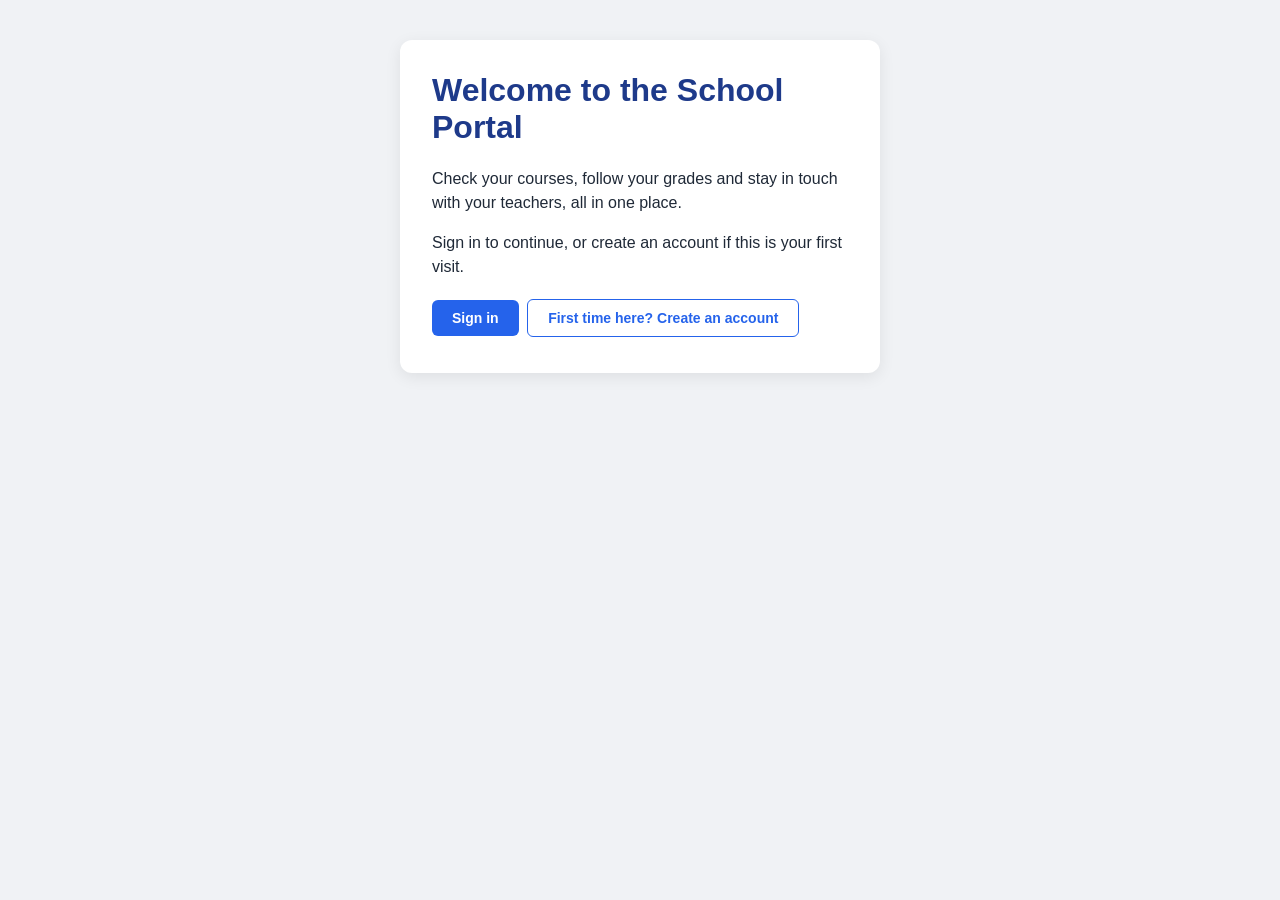
<file: src/main/webapp/index.html>
<!DOCTYPE html>
<html lang="en">
<head>
    <meta charset="UTF-8">
    <title>School Portal</title>
    <link rel="stylesheet" href="css/style.css">
</head>
<body>
<div class="container">
    <h1>Welcome to the School Portal</h1>
    <p>Check your courses, follow your grades and stay in touch with your teachers, all in one place.</p>
    <p>Sign in to continue, or create an account if this is your first visit.</p>

    <a href="login.html" class="btn btn-primary">Sign in</a>
    <a href="register.html" class="btn btn-secondary">First time here? Create an account</a>
</div>
</body>
</html>
</file>
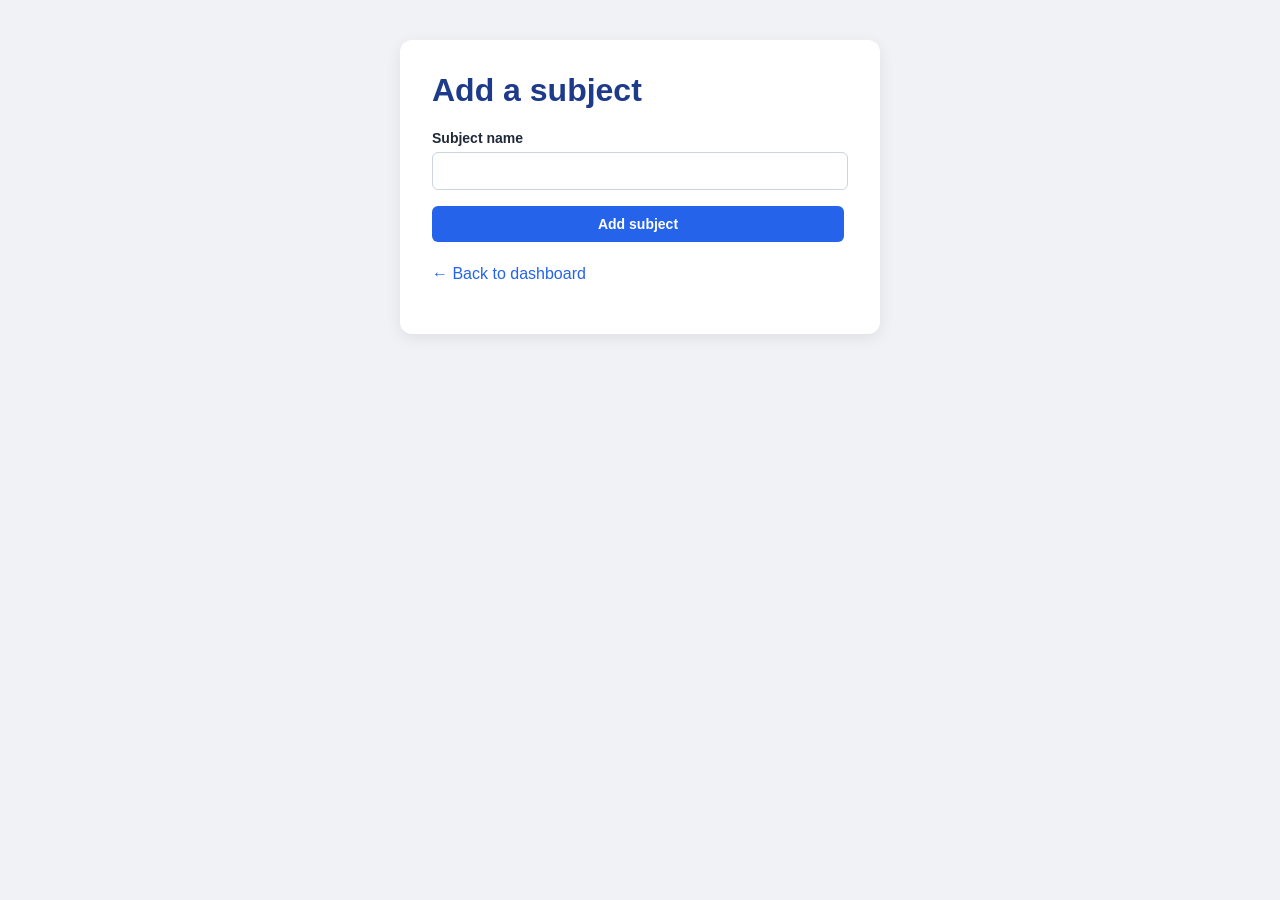
<file: src/main/webapp/assign.html>
<!DOCTYPE html>
<html lang="en">
<head>
    <meta charset="UTF-8">
    <title>Add a subject</title>
    <link rel="stylesheet" href="css/style.css">
</head>
<body>
<div class="container">
    <h1>Add a subject</h1>

    <form action="teacher/assign" method="post">
        <label for="subject">Subject name</label>
        <input type="text" id="subject" name="subject" required>

        <button type="submit" class="btn btn-primary">Add subject</button>
    </form>

    <p><a href="dashboard">← Back to dashboard</a></p>
</div>
</body>
</html>
</file>
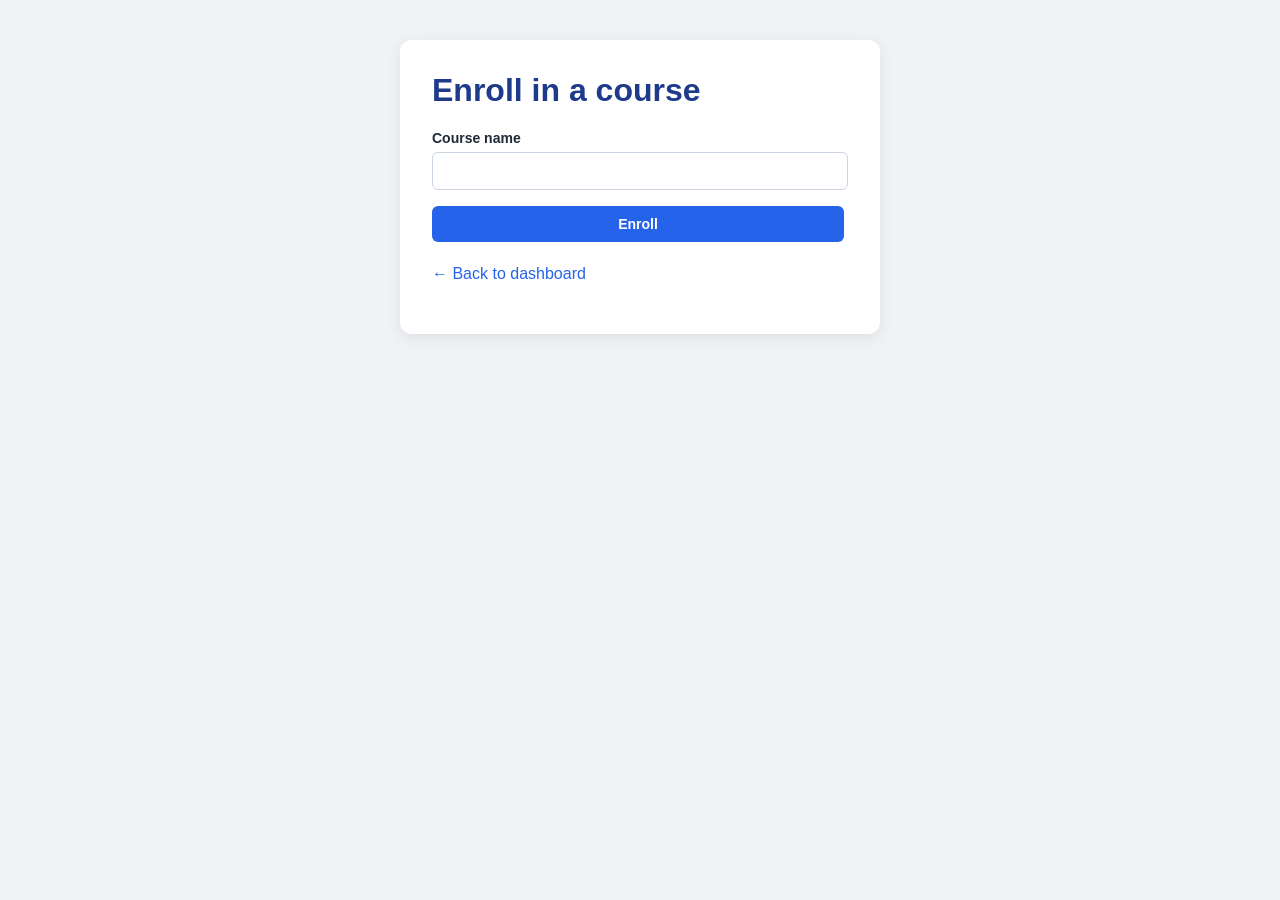
<file: src/main/webapp/enroll.html>
<!DOCTYPE html>
<html lang="en">
<head>
    <meta charset="UTF-8">
    <title>Enroll in a course</title>
    <link rel="stylesheet" href="css/style.css">
</head>
<body>
<div class="container">
    <h1>Enroll in a course</h1>

    <form action="student/enroll" method="post">
        <label for="course">Course name</label>
        <input type="text" id="course" name="course" required>

        <button type="submit" class="btn btn-primary">Enroll</button>
    </form>

    <p><a href="dashboard">← Back to dashboard</a></p>
</div>
</body>
</html>
</file>
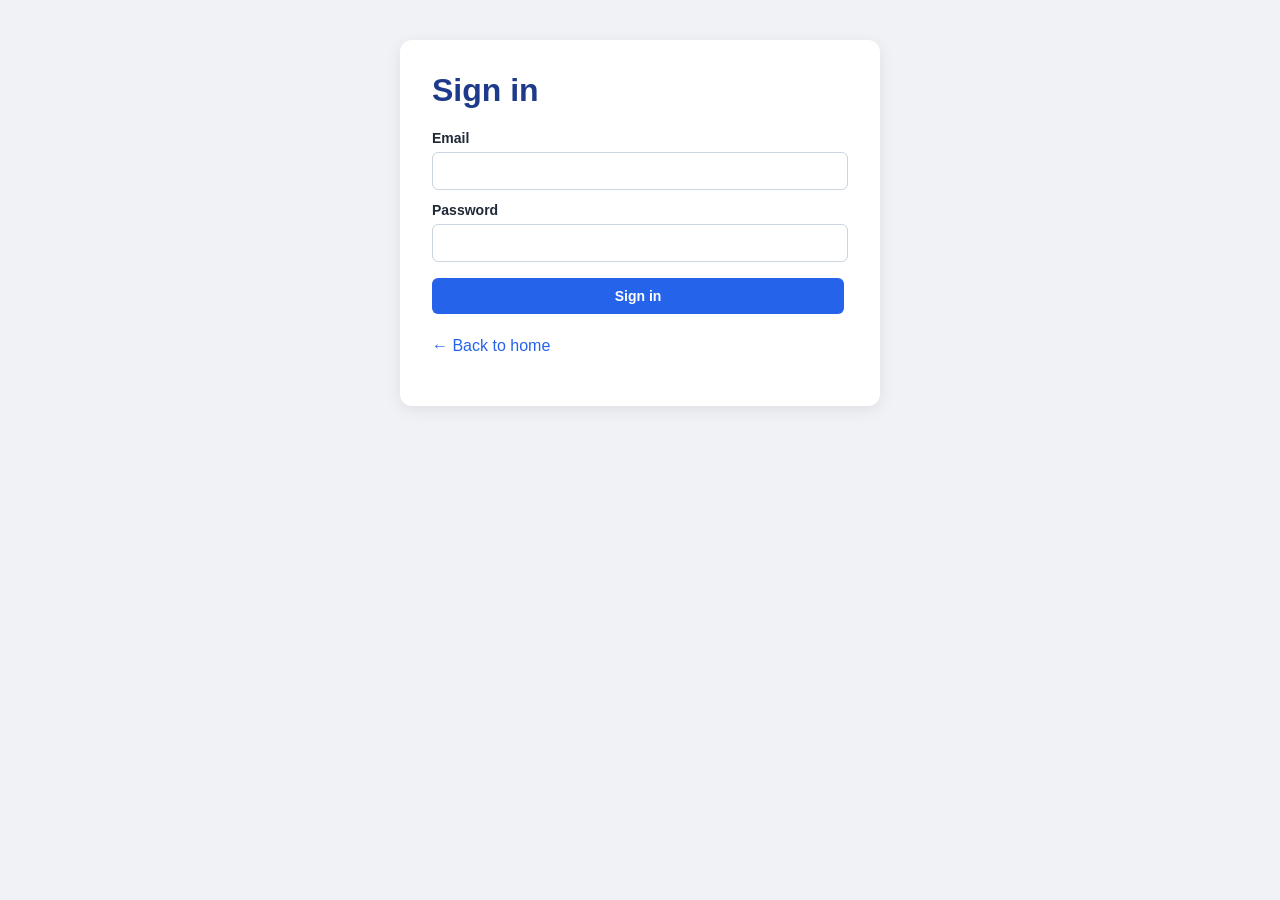
<file: src/main/webapp/login.html>
<!DOCTYPE html>
<html lang="en">
<head>
    <meta charset="UTF-8">
    <title>Sign in — School Portal</title>
    <link rel="stylesheet" href="css/style.css">
</head>
<body>
<div class="container">
    <h1>Sign in</h1>

    <form action="login" method="post">
        <label for="email">Email</label>
        <input type="email" id="email" name="email" required>

        <label for="password">Password</label>
        <input type="password" id="password" name="password" required>

        <button type="submit" class="btn btn-primary">Sign in</button>
    </form>

    <p><a href="index.html">← Back to home</a></p>
</div>
</body>
</html>
</file>
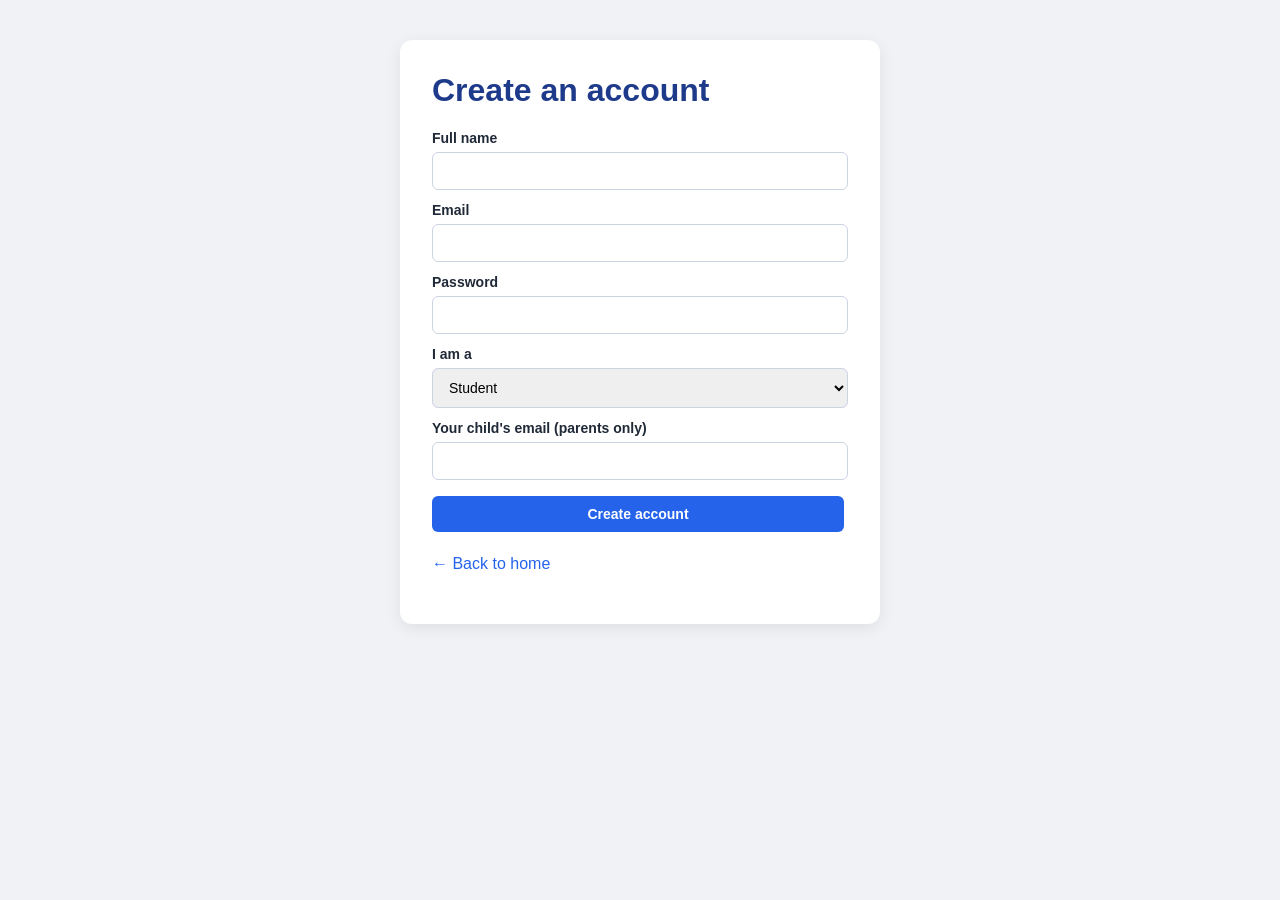
<file: src/main/webapp/register.html>
<!DOCTYPE html>
<html lang="en">
<head>
    <meta charset="UTF-8">
    <title>Create an account — School Portal</title>
    <link rel="stylesheet" href="css/style.css">
</head>
<body>
<div class="container">
    <h1>Create an account</h1>

    <form action="register" method="post">
        <label for="fullName">Full name</label>
        <input type="text" id="fullName" name="fullName" required>

        <label for="email">Email</label>
        <input type="email" id="email" name="email" required>

        <label for="password">Password</label>
        <input type="password" id="password" name="password" required>

        <label for="role">I am a</label>
        <select id="role" name="role">
            <option value="student">Student</option>
            <option value="teacher">Teacher</option>
            <option value="parent">Parent</option>
        </select>

        <label for="childEmail">Your child's email (parents only)</label>
        <input type="email" id="childEmail" name="childEmail">

        <button type="submit" class="btn btn-primary">Create account</button>
    </form>

    <p><a href="index.html">← Back to home</a></p>
</div>
</body>
</html>
</file>
<file: src/main/webapp/css/style.css>
* {
    box-sizing: border-box;
}

body {
    font-family: Arial, Helvetica, sans-serif;
    background: #f0f2f5;
    margin: 0;
    padding: 40px 20px;
    color: #1f2937;
}

.container {
    max-width: 480px;
    margin: 0 auto;
    background: #ffffff;
    padding: 32px;
    border-radius: 12px;
    box-shadow: 0 4px 16px rgba(0, 0, 0, 0.08);
}

h1 {
    color: #1e3a8a;
    margin-top: 0;
}

h2 {
    color: #1e3a8a;
    margin-top: 24px;
}

p {
    line-height: 1.5;
}

/* Forms */
form {
    display: flex;
    flex-direction: column;
    gap: 12px;
    margin-top: 20px;
}

label {
    font-weight: bold;
    font-size: 14px;
    margin-bottom: -6px;
}

input, select {
    padding: 10px 12px;
    border: 1px solid #cbd5e1;
    border-radius: 6px;
    font-size: 14px;
    font-family: inherit;
}

input:focus, select:focus {
    outline: none;
    border-color: #2563eb;
}

/* Buttons */
.btn {
    display: inline-block;
    padding: 10px 20px;
    border-radius: 6px;
    text-decoration: none;
    font-size: 14px;
    font-weight: bold;
    text-align: center;
    border: none;
    cursor: pointer;
    margin: 4px 4px 4px 0;
}

.btn-primary {
    background: #2563eb;
    color: #ffffff;
}

.btn-primary:hover {
    background: #1d4ed8;
}

.btn-secondary {
    background: #ffffff;
    color: #2563eb;
    border: 1px solid #2563eb;
}

.btn-secondary:hover {
    background: #eff6ff;
}

/* Tables */
table {
    width: 100%;
    border-collapse: collapse;
    margin-top: 16px;
}

th, td {
    padding: 10px 12px;
    text-align: left;
    border-bottom: 1px solid #e5e7eb;
}

th {
    background: #1e3a8a;
    color: #ffffff;
    font-size: 14px;
}

tr:hover {
    background: #f9fafb;
}

/* Links */
a {
    color: #2563eb;
    text-decoration: none;
}

a:hover {
    text-decoration: underline;
}
</file>
